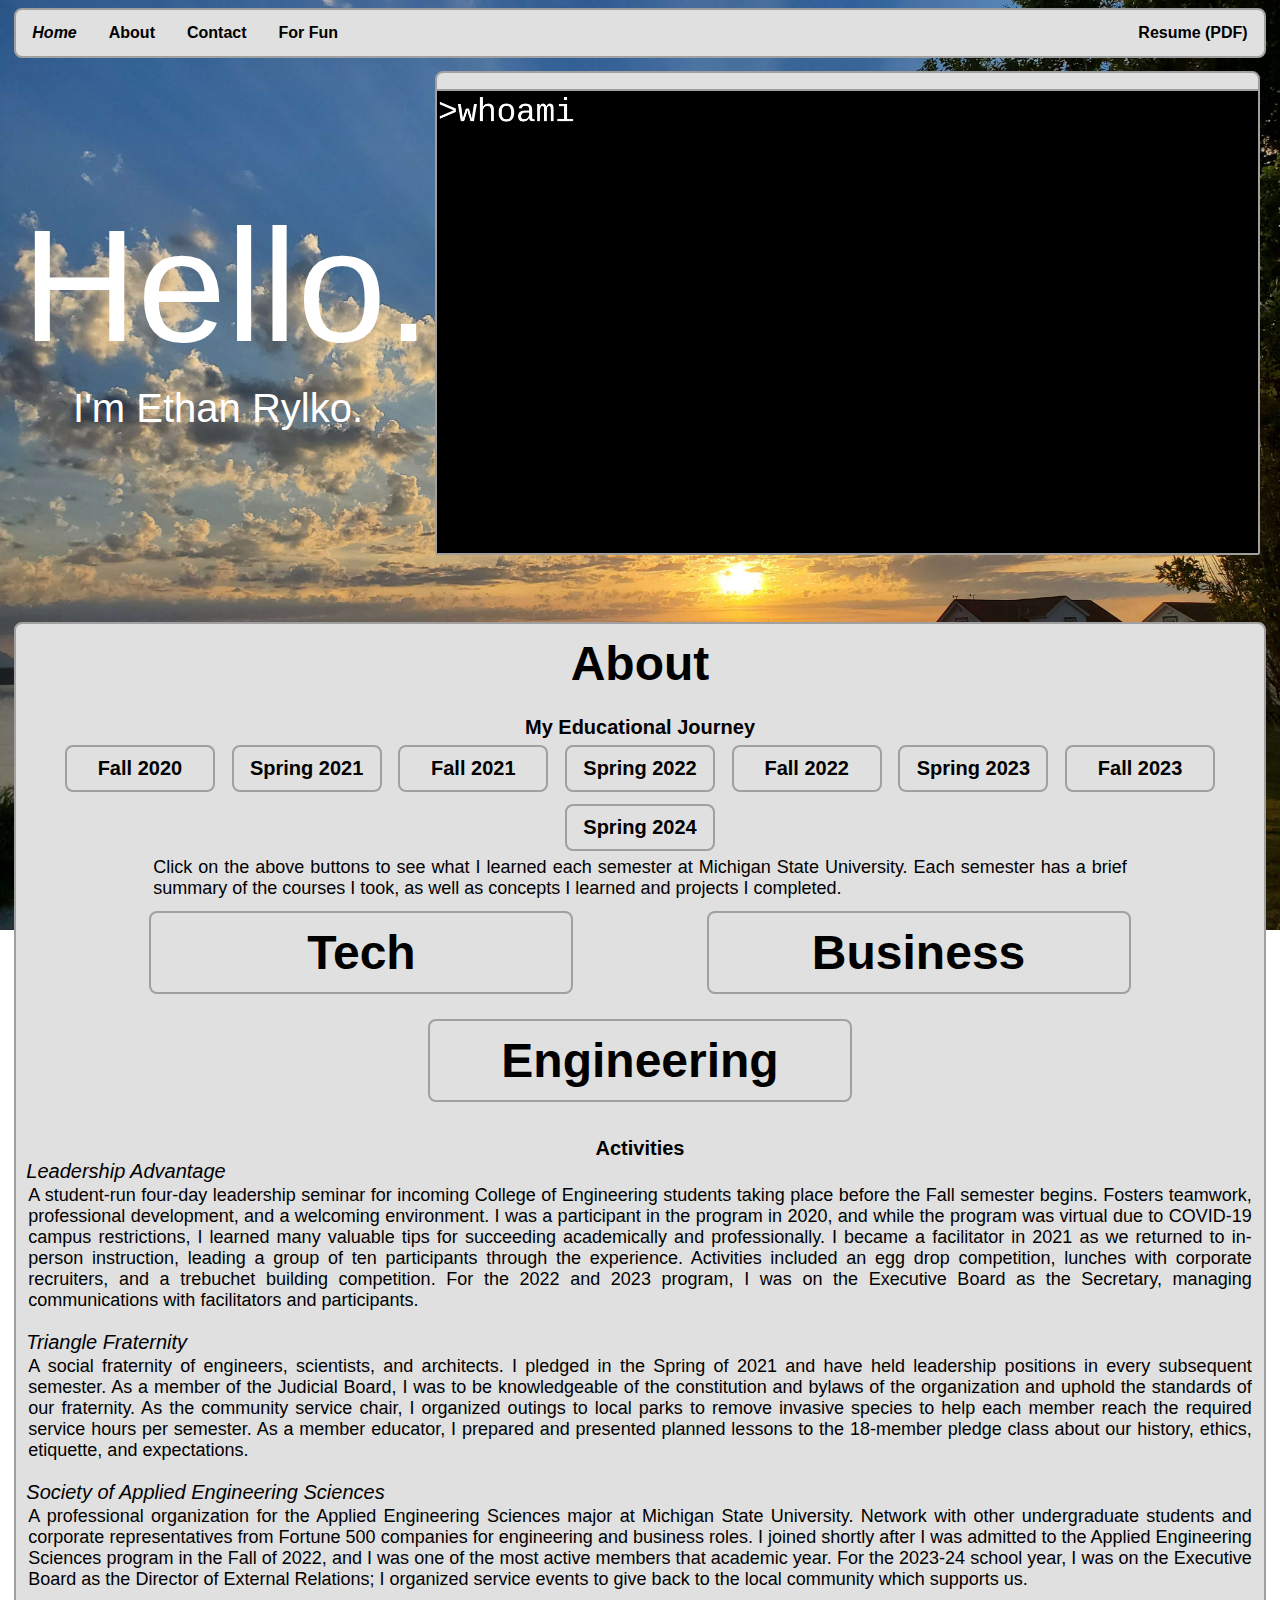
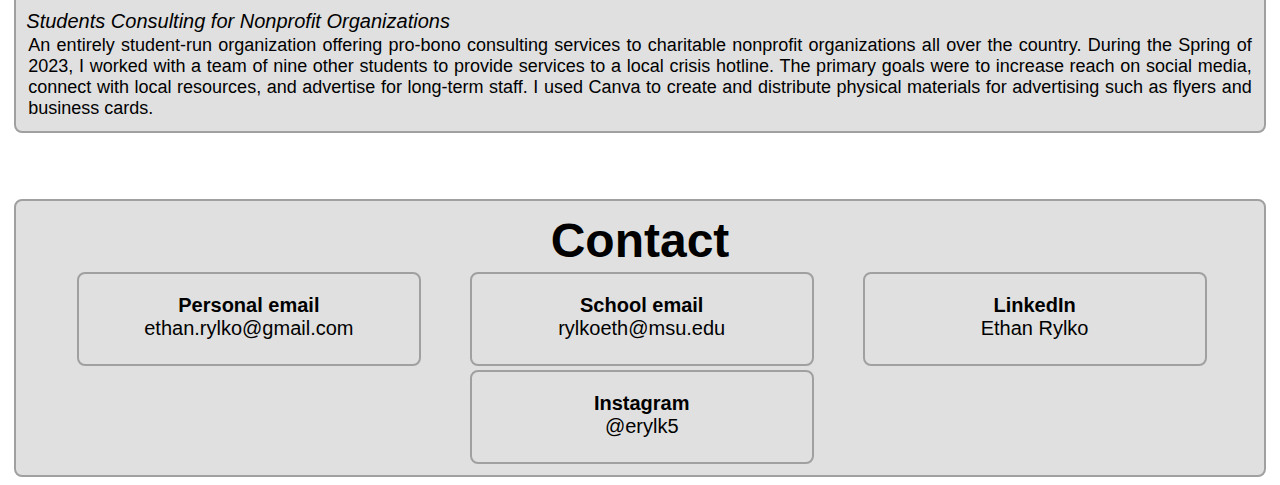
<file: index.html>
<!DOCTYPE html>
<html>
<head>
	<meta charset="UTF-8" />
	<title> Ethan Rylko </title>
	<link rel="stylesheet" type="text/css" href="style.css" />
	<link rel="icon" type="image/png" href="icon.png">
</head>

<body>
	<!-- HTML markup for the navigation bar -->
	<div id="root">
		<section id="Home">
			<ul class="navbar">
				<li><a href=""><b><i>Home</i></b></a></li>
				<li><a href="#About"><b>About</b></a></li>
				<li><a href="#Contact"><b>Contact</b></a></li>
				<li><a href="blackjack.html"><b>For Fun</b></a></li>
				<li class="right"><a href="Rylko_Ethan_Resume.pdf" target="_blank"><b>Resume (PDF)</b></a></li>
			</ul>
		
			<div id="home" class="center-row">
				<div class="center-nowrap">
					<h2> Hello. </h2>
					<h5> I'm Ethan Rylko. </h5>
				</div>
				
				<div class="window-edge">
					<canvas id="window" width="1600px" height="900px"></canvas>
				</div>
			</div>
		</section>
		
		<br> <br> <br>
		
		<section id="About">
			<div id="about" class="block">
				<h3 class="center"> About <br> </h3>
				<h6 class="center"> <b> <br> My Educational Journey </b> </h6>
				
				<div class="center">
					<button type="button" id="fs20" class="semester"> <h6> <b> Fall 2020 </b> </h6> </button>
					<button type="button" id="ss21" class="semester"> <h6> <b> Spring 2021 </b> </h6> </button>
					<button type="button" id="fs21" class="semester"> <h6> <b> Fall 2021 </b> </h6> </button>
					<button type="button" id="ss22" class="semester"> <h6> <b> Spring 2022 </b> </h6> </button>
					<button type="button" id="fs22" class="semester"> <h6> <b> Fall 2022 </b> </h6> </button>
					<button type="button" id="ss23" class="semester"> <h6> <b> Spring 2023 </b> </h6> </button>
					<button type="button" id="fs23" class="semester"> <h6> <b> Fall 2023 </b> </h6> </button>
					<button type="button" id="ss24" class="semester"> <h6> <b> Spring 2024 </b> </h6> </button>
					<!-- <button type="button" id="favs" class="semester"> <h6> <b> Favorites </b> </h6> </button> -->
					
					<p id="semester-info" class="extramargin">
						Click on the above buttons to see what I learned each semester at Michigan State University.
						Each semester has a brief summary of the courses I took, as well as concepts I learned
						and projects I completed.
					</p>
					
					<div class="row">
						<div class="column">
							<div class="course-block"> <h3> Tech </h3> </div>
							<div class="course-card" id="cse232">
								<h6> CSE 232 </h6>
								<p class="center"> <u> Introduction to Programming II </u> </p>
								<p>
									Introductory-level programming class in C++. Data types, the STL,
									generic algorithms, templates, structs, classes, dynamic memory
									allocation, and more. Projects included a shopping list which
									searches for the cheapest items and a DNA protein sequencer.
								</p>
							</div>
							<div class="course-card" id="cse260">
								<h6> CSE 260 </h6>
								<p class="center"> <u> Discrete Structures in Computer Science </u> </p>
								<p>
									Discrete math for Computer Science applications. Begin with
									propositional logic and proofs, move to countability and set
									theory, and end with finite automata. This class taught me
									what functions and relations REALLY were.
								</p>
							</div>
							<div class="course-card" id="cse320">
								<h6> CSE 320 </h6>
								<p class="center"> <u> Computer Organization and Architecture </u> <br> </p>
								<p>
									Abstraction: the class. Start with basic digital logic and circuits
									on one side and C programming on the other. Build up more complex combinatorial and
									sequential circuits with the help of truth tables, karnaugh maps, and state machines
									while learning lower-level binary and data concepts with ARM Assembly.
									Finally, the two paths converge in a project in which I created a microprocessor
									which runs ARM Thumb machine code. I've been a TA for this course for two semesters.
								</p>
							</div>
							<div class="course-card" id="cse331">
								<h6> CSE 331 </h6>
								<p class="center"> <u> Algorithms and Data Structures </u> <br> </p>
								<p>
									Design, analysis, and implementation of fundamental algorithms and data structures.
									Linked lists, stacks, queues, trees, hash tables, graphs and more. Many searching
									algorithms including Dijkstra's algorithm, A* search, BFS, and DFS, as well as
									sorting algorithms like merge sort, insertion sort, selection sort, and heap sort.
									Analyze time and space complexity using big-O notation.
								</p>
							</div>
							<div class="course-card" id="cse300">
								<h6> CSE 300 </h6>
								<p class="center"> <u> Social, Ethical, and Professional Issues in Computer Science </u> <br> </p>
								<p>
									Impact of computing on society, and the professional and ethical responsibilities
									inherent to computing. Analysis of incidents such as the Therac-25 and discussion
									of topics such as intellectual property, privacy, and data.
								</p>
							</div>
							<div class="course-card" id="cse335">
								<h6> CSE 335 </h6>
								<p class="center"> <u> Object-Oriented Software Design </u> <br> </p>
								<p>
									Large-scale software development using C++. Object-Oriented design
									using UML diagrams, inheritance, and polymorphism. Build GUI applications
									and libraries. First major project was a space shooter built in teams
									of five using Git for version control and collaboration. Second major
									project was a library for animation software.
								</p>
							</div>
							<div class="course-card" id="cse460">
								<h6> CSE 460 </h6>
								<p class="center"> <u> Computability and Formal Lanugage Theory </u> <br> </p>
								<p>
									Explore what problems are solvable using basic models of computation.
									Mathematical induction proofs, set theory, countability, program behavior
									problems, the Halting Problem, and Church's Thesis. Regular languages,
									context-free language, deterministic and non-deterministic finite
									automata, and pushdown automata. I was a TA for this course in the Fall of 2022.
								</p>
							</div>
							<div class="course-card" id="cse325">
								<h6> CSE 325 </h6>
								<p class="center"> <u> Computer Systems </u> <br> </p>
								<p>
									Virtualization: the class. Explore standard computer systems and protocols.
									Processor operation and memory management. Operating system processes, kernels,
									and file systems. Parallelism and concurrency. Networking and network protocols.
									Examine security vulnerabilities of systems and solutions.
								</p>
							</div>
							<div class="course-card" id="cse402">
								<h6> CSE 402 </h6>
								<p class="center"> <u> Biometrics and Pattern Recognition </u> <br> </p>
								<p>
									Taught by the esteemed Dr. Arun Ross. The math, statistics, and algorithms behind
									biometric systems: feature extraction, matching, comparison, and scoring of
									fingerprints, faces, and irides. Includes many fun computer vision techniques.
								</p>
							</div>
							<div class="course-card" id="cse422">
								<h6> CSE 422 </h6>
								<p class="center"> <u> Computer Networks </u> <br> </p>
								<p>
									Deep dive on the architecture and protocols in each layer of the
									Internet Protocol Suite. Application, Transport, Network, and
									Data layers. Socket programming in C++; one project was an online
									game, another was a web proxy.
								</p>
							</div>
							<div class="course-card" id="cse415">
								<h6> CSE 415 </h6>
								<p class="center"> <u> Introduction to Parallel Computing </u> <br> </p>
								<p>
									Parallel and distributed models of computing. Pipelining,
									cache hierarchies, uniform and distributed architectures,
									synchronization, message passing, partitioning, Amdahl's Law, and
									data dependencies. OpenMP, MPI, and CUDA programming in C.
								</p>
							</div>
							<div class="course-card" id="cse425">
								<h6> CSE 425 </h6>
								<p class="center"> <u> Introduction to Computer Security </u> <br> </p>
								<p>
									Secure computing practices and defense against cyber attacks.
									CIA triad, cryptography, access control, network security, and
									mobile protocols. One project involved using Ettercap to launch an
									ARP poisining and DNS spoof attack to redirect victims to a malicious
									site on an insecure network. Another project was launching SQL
									injections against the Damn Vulnerable Web Application.
								</p>
							</div>
							<div class="course-card" id="cse491">
								<h6> CSE 491 </h6>
								<p class="center"> <u> Secure and Efficient C++ Software Development </u> <br> </p>
								<p>
									Capstone project course for Computer Science. Work in a group of four
									to develop a module for the main course project. My group worked on the
									online multiplayer interface for an open-source video game. Used SFML for a
									cross-platform client-server architecture with UDP communication to keep
									the game state consistent across all systems.
								</p>
							</div>
							<div class="course-card" id="cse812">
								<h6> CSE 812 </h6>
								<p class="center"> <u> Distributed Systems </u> <br> </p>
								<p>
									Principles and techniques used in distributed computing, such as scheduling,
									synchronization, and replication, as well as applications such as the cloud,
									sensor networks, and mobile computing. Simulated vehicular communication and
									wrote a paper proposing a peer-to-peer file sharing system for cars as part of
									a research project.
								</p>
							</div>
						</div>
						<div class="column">
							<div class="course-block"> <h3> Business </h3> </div>
							<div class="course-card" id="acc230">
								<h6> ACC 230 </h6>
								<p class="center"> <u> Survey of Accounting Concepts </u> <br> </p>
								<p>
									A brief exploration of managerial and financial accounting concepts.
									Cost flows, estimation, and analysis. Using accounting to make decisions
									such as make-or-buy or special order. Master budgets and variance
									analysis. This is the course that got me more interested in business.
								</p>
							</div>
							<div class="course-card" id="ec201">
								<h6> EC 201 </h6>
								<p class="center"> <u> Introduction to Microeconomics </u> <br> </p>
								<p>
									Economics, but at an individual level. Supply, demand, and
									opportunity cost in the short and long run. Effects of taxes,
									price controls, monopolies, and trade.
								</p>
							</div>
							<div class="course-card" id="ec202">
								<h6> EC 202 </h6>
								<p class="center"> <u> Introduction to Macroeconomics </u> <br> </p>
								<p>
									Economics, but at a macro level. Supply, demand, and opportunity cost.
									Taxes, GDP, inflation, employment, aggregate expenditures, monetary
									and fiscal policy, and international trade.
								</p>
							</div>
							<div class="course-card" id="fi320">
								<h6> FI 320 </h6>
								<p class="center"> <u> Introduction to Finance </u> <br> </p>
								<p>
									Introduction to investing: valuation, time value of money, bonds,
									stocks, and mutual funds. Financial literacy with income statements and
									balance sheets. Financial planning, capital budgeting, and decision making.
								</p>
							</div>
							<div class="course-card" id="mkt317">
								<h6> MKT 317 </h6>
								<p class="center"> <u> Market Analytics </u> <br> </p>
								<p>
									Statisitcal analysis using R and data visualization using Tableau.
									Applications of analytics to decisions and effective communication of
									results. Models and relationships between variables. ANOVA, T-Tests, and
									Chi-Squared tests.
								</p>
							</div>
							<div class="course-card" id="scm371">
								<h6> SCM 371 </h6>
								<p class="center"> <u> Procurement and Supply Management </u> <br> </p>
								<p>
									The purchasing process and its strategic dimensions. Supplier
									evaluations and scorecards. Strategic sourcing matrix, category
									analysis, lean, e-sourcing, negotiation, and supplier integration.
									Presented a sourcing recommendation for the final project.
								</p>
							</div>
							<div class="course-card" id="scm372">
								<h6> SCM 372 </h6>
								<p class="center"> <u> Manufacturing and Service Operations Management </u> <br> </p>
								<p>
									Operations management for production of goods and services. Product desgin,
									demand forecasting methods, capacity planning, JIT manufacturing, process
									analysis and control, lean, six sigma, MRP, and master scheduling. Made
									capacity decisions based on forecasts in a simulation of a medical
									testing lab.
								</p>
							</div>
							<div class="course-card" id="gbl323">
								<h6> GBL 323 </h6>
								<p class="center"> <u> Introduction to Business Law </u> <br> </p>
								<p>
									Introduction to the American legal system for business. Analysis of past
									and current cases in written essays. Areas of law including constitutional
									law, contract law, tort law, property law, employment law, and business
									entities.
								</p>
							</div>
							<div class="course-card" id="mgt325">
								<h6> MGT 325 </h6>
								<p class="center"> <u> Management Skills and Processes </u> <br> </p>
								<p>
									Study of theories of management and organizational psychology. Includes 
									topics such as stress, motivation, role relationships, job design, 
									leadership, politics, structure, culture, and international dimensions.
								</p>
							</div>
						</div>
						<div class="column">
							<div class="course-block"> <h3> Engineering </h3> </div>
							<div class="course-card" id="mth234">
								<h6> MTH 234 </h6>
								<p class="center"> <u> Multivariable Calculus </u> <br> </p>
								<p>
									Calculus, but multivariable. Vectors, functions,
									and planes in a three-dimensional space. Multiple integrals,
									line integrals, and surface integrals.
								</p>
							</div>
							<div class="course-card" id="egr100">
								<h6> EGR 100 </h6>
								<p class="center"> <u> Introduction to Engineering Design </u> <br> </p>
								<p>
									Interdisciplinary introduction course for engineers with a large focus on
									teamwork. For the major course projects, I coded a To-Do list mobile
									app using MIT AppInventor, calculated parameters for the design of a heat
									exchanger, and contributed to scientific reports. Learned about professional
									standards and expectations of the field.
								</p>
							</div>
							<div class="course-card" id="mth314">
								<h6> MTH 314 </h6>
								<p class="center"> <u> Matrix Algebra with Computational Applications </u> <br> </p>
								<p>
									Introduction to many linear algebra concepts such as transformations,
									Gauss-Jordan elimination, eigenvalues, eigenvectors, vector spaces, SVD,
									PCA, and more, using Python and NumPy.
								</p>
							</div>
							<div class="course-card" id="stt351">
								<h6> STT 351 </h6>
								<p class="center"> <u> Probability and Statistics for Engineering </u> <br> </p>
								<p>
									Probability, estimation, confidence intervals, hypothesis testing,
									and linear regression for engineering problems. Used Python libraries
									such as NumPy and matplotlib in the Honors section for analysis.
								</p>
							</div>
							<div class="course-card" id="mth235">
								<h6> MTH 235 </h6>
								<p class="center"> <u> Differential Equations </u> <br> </p>
								<p>
									Took a year-long break from calculus and returned to
									differential equations. Seperable, exact, and linear equations.
									Laplace transforms and Fourier series. Matrices and eigenvalues.
								</p>
							</div>
							<div class="course-card" id="ce221">
								<h6> CE 221 </h6>
								<p class="center"> <u> Statics </u> <br> </p>
								<p>
									The sum of the forces is zero and the sum of the moments is zero.
									Equilibrium of particles and rigid bodies. Friction, trusses, and beams.
								</p>
							</div>
							<div class="course-card" id="me280">
								<h6> ME 280 </h6>
								<p class="center"> <u> Graphic Communications </u> <br> </p>
								<p>
									3D computer-aided design using Siemens NX. Sketching, modeling,
									constraints and assemblies. Blueprint reading and ASME standards.
								</p>
							</div>
							<div class="course-card" id="aesc210">
								<h6> AESC 210 </h6>
								<p class="center"> <u> Global Systems: Engineering, Economics, Environment </u> <br> </p>
								<p>
									System dynamics and modeling with MATLAB. Weekly presentations on subjects
									like sustainability, water use, energy, and life cycle analysis.
									Problem-sovling paradigms such as the Three E's (environment, economics,
									and engineering) and impact (population, consumption, and technology).
									Final project was a Monte Carlo simulation of the lake level and algae
									population of Lake Erie in MATLAB.
								</p>
							</div>
							<div class="course-card" id="mse250">
								<h6> MSE 250 </h6>
								<p class="center"> <u> Materials Science and Engineering </u> <br> </p>
								<p>
									Introductory-level materials science, mostly focused on metallurgy.
									Many hands-on labs including impact testing, annealing, and heat
									treatment. Microstructures, treatments, mechanical properties,
									diffusion, atomic bonds, phase diagrams, fatigue, and creep.
								</p>
							</div>
							<div class="course-card" id="me201">
								<h6> ME 201 </h6>
								<p class="center"> <u> Thermodynamics </u> <br> </p>
								<p>
									Classical thermodynamics for engineering. Laws of thermodynamics
									and evaluation of work and heat transfer in open and closed systems.
									Enthalpy, entropy, thermodynamic cycles, and power generation.
								</p>
							</div>
							<div class="course-card" id="aesc310">
								<h6> AESC 310 </h6>
								<p class="center"> <u> Sustainable Systems Analysis </u> <br> </p>
								<p>
									Sustainable principles applied to smart cities, driven by data analysis.
									Adapting utilities and infrastructure to improve sustainability and
									data analysis and visualization with Tableau. Final project was a proposal
									for the city of Boston implementing various smart technologies.
								</p>
							</div>
							<div class="course-card" id="ce371">
								<h6> CE 371 </h6>
								<p class="center"> <u> Sustainable Civil and Environmental Engineering Systems </u> <br> </p>
								<p>
									Principles and applications of sustainable design in engineering.
									Focus on the environmental, economic, and social aspects of
									sustainability. Life Cycle Assessment, engineering economics, and
									Multi-Criteria Decision Analysis. Final project was an analysis of
									different renovations to improve sustainability for an office building.
								</p>
							</div>
							<div class="course-card" id="aesc410">
								<h6> AESC 410 </h6>
								<p class="center"> <u> Capstone Project in Applied Engineering Sciences </u> <br> </p>
								<p>
									Final project for the Applied Engineering Sciences program, using the culmination
									of years of education to solve a real business problem for sponsors. I created a 
									web application to scrape and upload product data to a central database to create 
									and maintain a competitive advantage.
								</p>
							</div>
							<div class="course-card" id="ece345">
								<h6> ECE 345 </h6>
								<p class="center"> <u> Electronic Instrumentation and Systems </u> <br> </p>
								<p>
									Overview of principles and laws of electronic circuits. Experience with capacitors,
									inductors, op-amps, microcontrollers, transistors, and motors through lectures and
									labs. Additional topics include transformers, digital communications, and filters.
								</p>
							</div>
						</div>
					</div>
				</div>
				
				<h6 class="center"> <b> <br> Activities </b> </h6>
				<h6><i>Leadership Advantage</i><br></h3>
				<p>
					A student-run four-day leadership seminar for incoming College of Engineering
					students taking place before the Fall semester begins. Fosters teamwork, professional development,
					and a welcoming environment. I was a participant in the program in 2020, and while the program
					was virtual due to COVID-19 campus restrictions, I learned many valuable tips for succeeding
					academically and professionally. I became a facilitator in 2021 as we returned to in-person
					instruction, leading a group of ten participants through the experience. Activities included
					an egg drop competition, lunches with corporate recruiters, and a trebuchet building competition.
					For the 2022 and 2023 program, I was on the Executive Board as the Secretary, managing
					communications with facilitators and participants.
				</p>
				<br>
				<h6><i>Triangle Fraternity</i><br></h3>
				<p>
					A social fraternity of engineers, scientists, and architects. I pledged in the Spring of 2021
					and have held leadership positions in every subsequent semester. As a member of the Judicial Board,
					I was to be knowledgeable of the constitution and bylaws of the organization and uphold the standards
					of our fraternity. As the community service chair, I organized outings to local parks to remove
					invasive species to help each member reach the required service hours per semester. As a member
					educator, I prepared and presented planned lessons to the 18-member pledge class about our history,
					ethics, etiquette, and expectations.
				</p>
				<br>
				<h6><i>Society of Applied Engineering Sciences</i><br></h3>
				<p>
					A professional organization for the Applied Engineering Sciences major at Michigan State
					University. Network with other undergraduate students and corporate representatives from
					Fortune 500 companies for engineering and business roles. I joined shortly after I was admitted to the
					Applied Engineering Sciences program in the Fall of 2022, and I was one of the most active members
					that academic year. For the 2023-24 school year, I was on the Executive Board as the Director of
					External Relations; I organized service events to give back to the local community which supports us.
				</p>
				<br>
				<h6><i>Students Consulting for Nonprofit Organizations</i><br></h3>
				<p>
					An entirely student-run organization offering pro-bono consulting services to charitable
					nonprofit organizations all over the country. During the Spring of 2023, I worked with a team of
					nine other students to provide services to a local crisis hotline. The primary goals were to
					increase reach on social media, connect with local resources, and advertise for long-term staff.
					I used Canva to create and distribute physical materials for advertising such as flyers and
					business cards.
				</p>
				
				
			</div>
		</section>
		
		<br> <br> <br>
		
		<section id="Contact">
			<div id="contact" class="block">
				<h3 class="center"> Contact <br> </h3>
				<div id="contact-cards" class="row">
					<a href="mailto:ethan.rylko@gmail.com" class="nohighlightlink"> <div id="personal-email" class="contact-card">
						<h6> <b> Personal email </b> </h6>
						<h6> ethan.rylko@gmail.com </h6>
					</div> </a>
					<a href="mailto:rylkoeth@msu.edu" class="nohighlightlink"> <div id="school-email" class="contact-card">
						<h6> <b> School email </b> </h6>
						<h6> rylkoeth@msu.edu </h6>
					</div> </a>
					<a href="https://www.linkedin.com/in/ethan-rylko/" target="_blank" class="nohighlightlink"> <div id="linkedin" class="contact-card">
						<h6> <b> LinkedIn </b> </h6>
						<h6> Ethan Rylko </h6>
					</div> </a>
					<a href="https://www.instagram.com/erylk5/" target="_blank" class="nohighlightlink"> <div id="instagram" class="contact-card">
						<h6> <b> Instagram </b> </h6>
						<h6> @erylk5 </h6>
					</div> </a>
				</div>
			</div>
		</section>
		
	</div>
  
	<script src="index.js"></script>
</body>
</html>
</file>
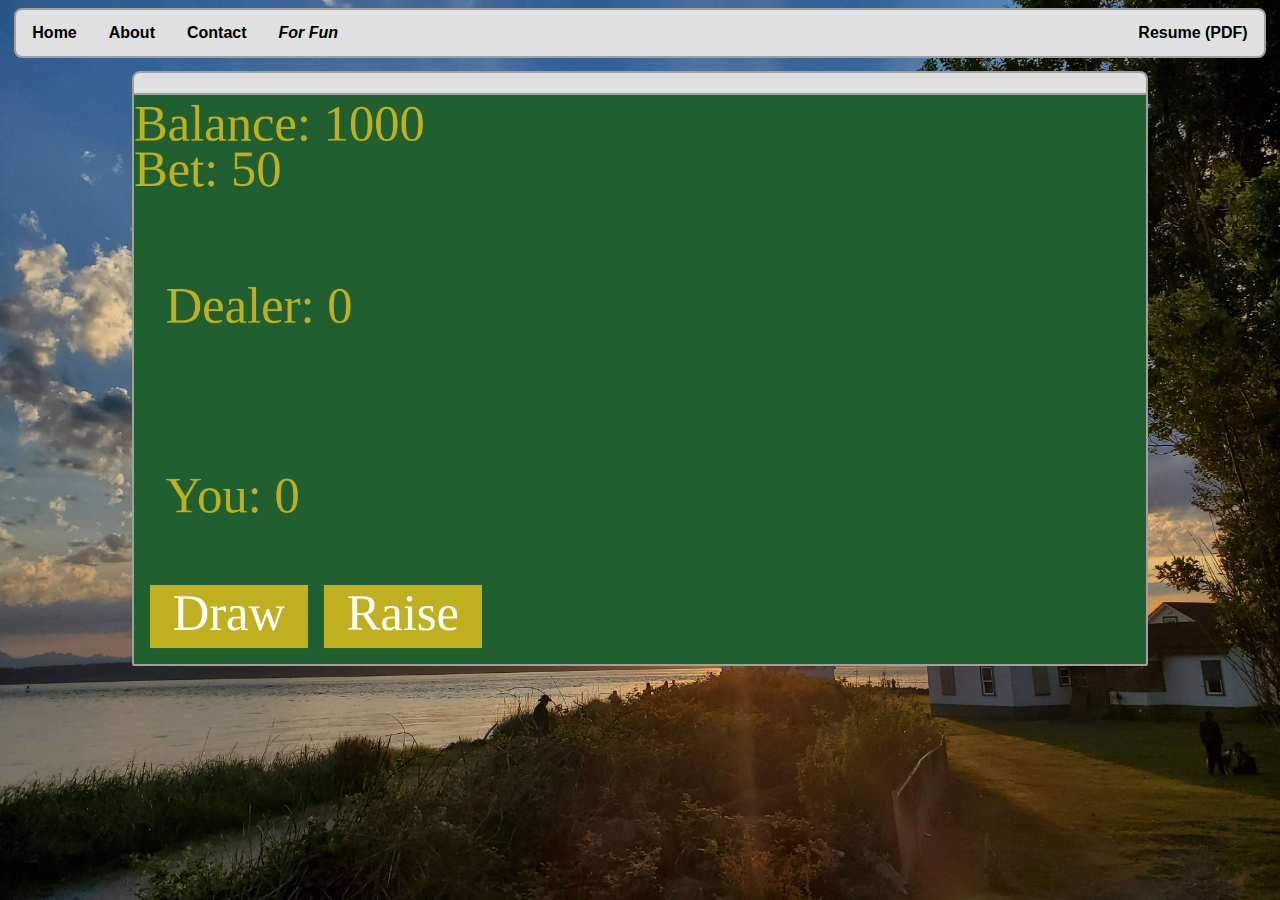
<file: blackjack.html>
<!DOCTYPE html>
<html>
<head>
<head>
	<meta charset="UTF-8" />
	<title> Ethan Rylko </title>
	<link rel="stylesheet" type="text/css" href="style.css" />
</head>
</head>

<body>
	<!-- HTML markup for the navigation bar -->
	<ul class="navbar">
		<li><a href="https://ethanrylko.github.io"><b>Home</b></a></li>
		<li><a href="https://ethanrylko.github.io/#About"><b>About</b></a></li>
		<li><a href="https://ethanrylko.github.io/#Contact"><b>Contact</b></a></li>
		<li><a href="blackjack.html"><b><i>For Fun</i></b></a></li>
		<li class="right"><a href="Rylko_Ethan_Resume.pdf" target="_blank"><b>Resume (PDF)</b></a></li>
	</ul>
	
	<div class="row">
		<div class="window-edge" style="width:80%">
			<canvas id="window" width="1600px" height="900px"></canvas>
		</div>
	</div>
  
  <script src="blackjack.js"></script>
</body>
</html>
</file>
<file: style.css>
/*
colors:
bg:		#edd3a4
middle: #e8c587
border:	#d6ad63
*/

html {
	font: 16px Arial, sans-serif;
	--main-bg-color: #e0e0e0;
	--highlight-color: #c0c0c0;
	--border-color: #a0a0a0;
}

/* background */
body {
	background: url('bg.jpg') no-repeat center center fixed;
	background-size: cover;
}

/* various headers */
h2 {
	font: 160px Arial, sans-serif;
	color: white;
	margin: 2%;
}

h3 {
	font: 48px Arial, sans-serif;
	color: black;
	font-weight: bold;
	margin: 2px;
}

h5 {
	font: 40px Arial, sans-serif;
	color: white;
	margin: 2%;
}

h6 {
	font: 20px Arial, sans-serif;
	color: black;
	width: 100%;
	margin: auto;
}

p {
	font: 18px Arial, sans-serif;
	color: black;
	margin: 2px;
	text-align: justify;
	text-justify: inter-word;
}

p.extramargin {
	width: clamp(100px, calc((150px + 1%) * 6), 90%);
	margin: auto;
}

/* site sections */
div.row {
	display: flex;
	flex-flow: row wrap;
	justify-content: space-evenly;
	align-items: flex-start;
}

div.center-row {
	display: flex;
	flex-flow: row wrap;
	justify-content: space-evenly;
	align-items: center;
}

div.column {
	display: flex;
	flex-flow: column nowrap;
	justify-content: space-evenly;
	align-items: center;
	margin: 10px;
}

div.block {
	background-color: var(--main-bg-color);
	border: 2px solid var(--border-color);
	border-radius: 8px;
	padding: 10px;
	margin: 0.5%;
}

div.course-block {
	background-color: var(--main-bg-color);
	border: 2px solid var(--border-color);
	border-radius: 8px;
	padding: 10px;
	margin: 0.5%;
	width: 400px;
}

div.course-card {
	background-color: var(--main-bg-color);
	border: 2px solid var(--border-color);
	border-radius: 8px;
	padding: 10px;
	margin: 0.5%;
	text-align: center;
	width: 400px;
	display: none;
}

div.contact-card {
	background-color: var(--main-bg-color);
	border: 2px solid var(--border-color);
	border-radius: 8px;
	padding: 20px;
	margin: 0.5%;
	text-align: center;
	width: 300px;
	height: 50px;
}

div.contact-card:hover {
	background-color: var(--highlight-color);
}

/* Buttons */
button.semester {
	background-color: var(--main-bg-color);
	border: 2px solid var(--border-color);
	border-radius: 8px;
	padding: 10px;
	width: 150px;
	margin: 0.5%;
	text-align: center;
}

button.semester:hover {
	background-color: var(--highlight-color);
}

/* Link properties */
a.nohighlightlink:link {
	color: black;
	text-decoration: none; 
}


a.nohighlightlink:visited {
	color: black;
	text-decoration: none; 
}

/* generic properties */
.center {
	text-align: center;
}

.left {
	text-align: left;
}

.center-nowrap {
	text-align: center;
	white-space: nowrap;
}

/* navbar */
ul.navbar {
	list-style-type: none;
	margin: 0.5%;
	padding: 0;
	overflow: hidden;
	background-color: var(--main-bg-color);
	border: 2px solid var(--border-color);
	border-radius: 8px;
}

ul.navbar li {
	float: left;
}

ul.navbar li.right {
	float: right;
}

ul.navbar li a {
	display: block;
	padding: 14px 16px;
	text-decoration: none;
	color: black;
	font: 18x Arial, sans-serif;
}

ul.navbar li a:hover {
	background-color: var(--highlight-color);
}

/* terminal window */
.window-edge {
	width: 65%;
	background-color: var(--main-bg-color);
	border: 2px solid var(--border-color);
	border-radius: 8px 8px 2px 2px;
	margin: 0.5%;
	display: flex;
	flex-flow: column nowrap;
	align-items: center;
	justify-content: center;
}

canvas {
	width: 100%;
	aspect-ratio: 16/9;
	margin-top: 2%;
	border-top: 2px solid var(--border-color);
}
</file>
